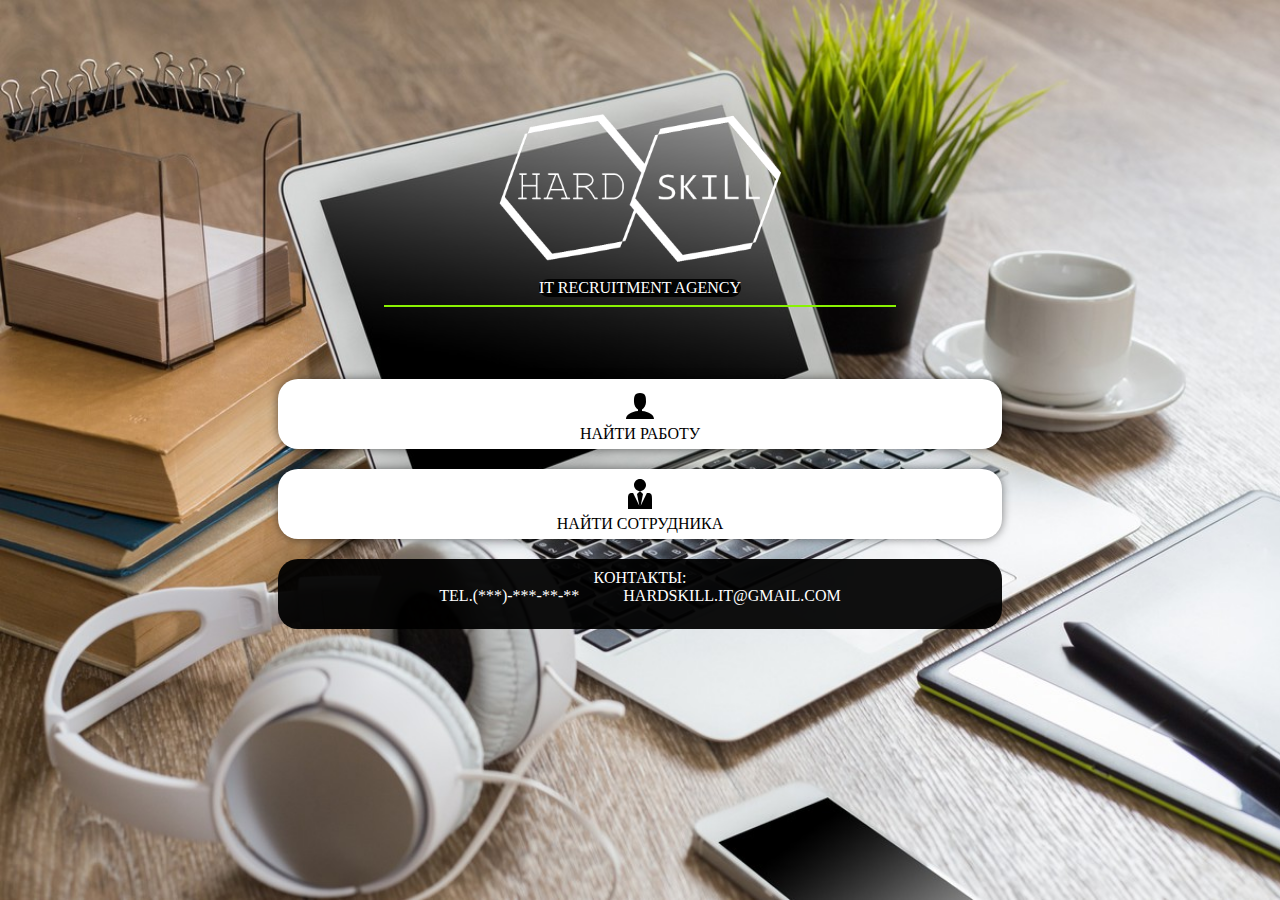
<file: Index.html>
<!DOCTYPE html>
<html lang="en">
<head>
  <meta charset="UTF-8">
  <meta name="viewport" content="width=device-width, initial-scale=1.0">
  <meta http-equiv="X-UA-Compatible" content="ie=edge">
  <title>HARD SKILL</title>
  <link rel="stylesheet" href="CSS/hardSkillStyle.css">
  <link rel="stylesheet" href="CSS/animate.css">
</head>
<body>
  <header id="header">

    <img src="IMG/logo white.png" alt="HARD SKILL" id="logo" width="350px" class="animated bounceInDown"><br>

    <div id="card" class="animated bounceInDown">
      IT RECRUITMENT AGENCY
    </div>
    <hr>
<br>
<br>
<br>
<div id="container">
  <div id="findWork" class="buttonBlock" onclick="showFormCandidate()"><img src="IMG/user.svg"><br>НАЙТИ РАБОТУ</div>
  <div id="findCandidate" class="buttonBlock" onclick="showFormClient()"><img src="IMG/user-tie.svg"><br>НАЙТИ СОТРУДНИКА</div>
</div>
<div id="contacts">
<span>КОНТАКТЫ:</span><br>
<span>TEL.(***)-***-**-**</span>
<span><e-mail class="a"> HARDSKILL.IT@GMAIL.COM</e-mail></span>
</div>
  </header>
  <!-- <main>
     <div class="animateCard"><div class="innerText "id="a"><br><h3>Персональный подход</h3></div>
        <div id="text">
       Мы понимаем, что у каждой компании свои правила сотрудничества
       с внешними агенствами. Мы готовы подстроиться под ваши утвержденные
       правила по юридической и финансовой схеме работы.</div>
     </div>
     <div class="animateCard"><div class="innerText "id="b"><br><h3>Долгосрочные отношения</h3></div>
        <div id="text">
       Наша цель стать долгосрочным партнером. Вы можете быть уверены,
       что мы всегда открыты к диалогу и помогаем со сложными вакансиями.</div>
     </div>
     <div class="animateCard"><div class="innerText "id="c"><br><h3>Удобная оплата</h3></div>
        <div id="text">Оплата услуг совершается по факту достижения результата и
       оговаривается индивидуально.</div>
     </div>
     <div class="animateCard"><div class="innerText "id="d"><br><h3>Гарантии</h3></div>
        <div id="text">Мы гарантируем бесплатную замену кандидата в течении 3 месяцев.</div>
     </div>
     <div class="animateCard"><div class="innerText "id="e"><br><h3>Честность</h3></div>
       <div id="text">Не переманиваем сотрудников своих Клиентов.</div>
     </div>
  </main> -->

<script src="JS/logik.js" charset="utf-8"></script>
</body>
</html>
</file>
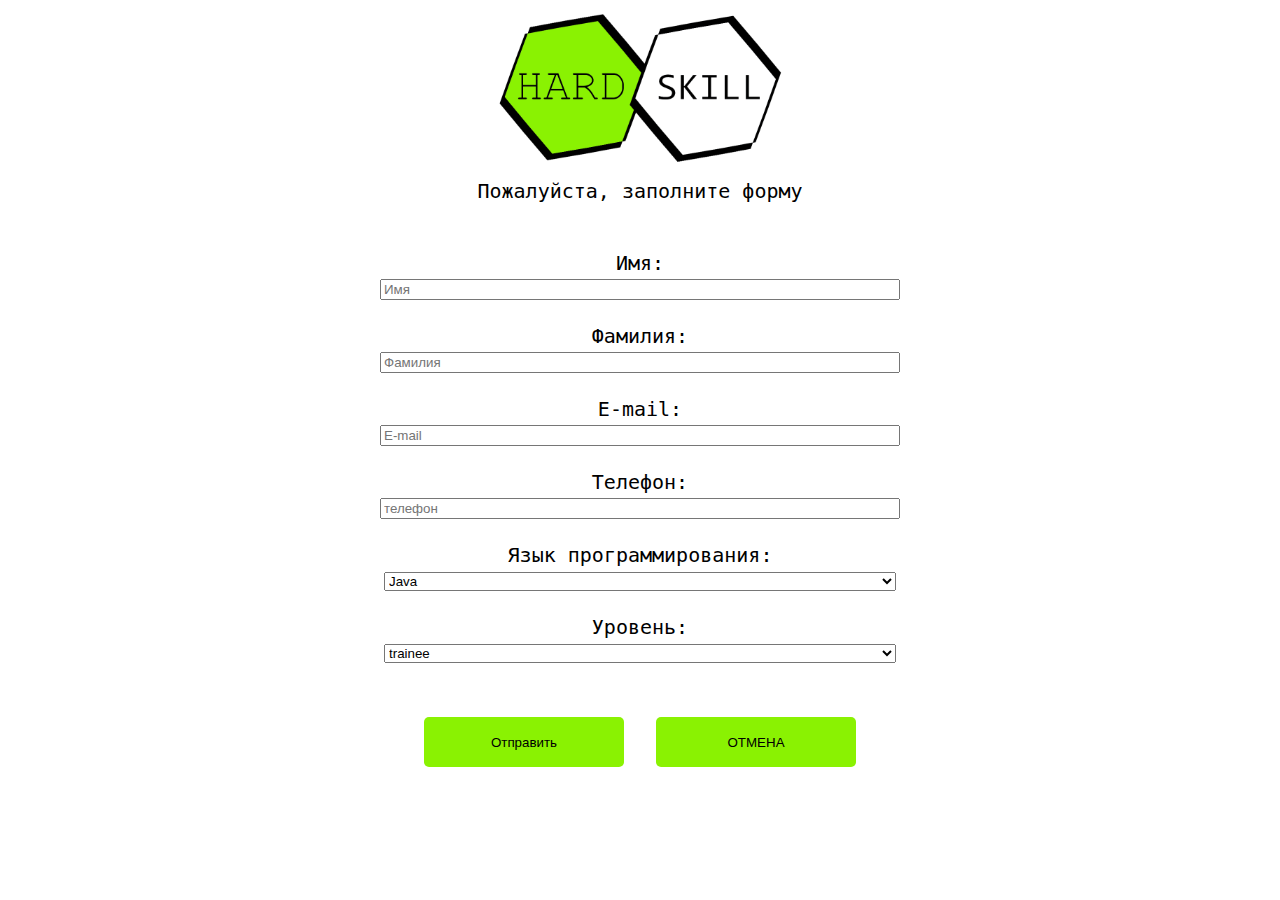
<file: FormCandidate.html>
<!DOCTYPE html>
<html lang="en">
<head>
  <meta charset="UTF-8">
  <meta name="viewport" content="width=device-width, initial-scale=1.0">
  <meta http-equiv="X-UA-Compatible" content="ie=edge">
  <link rel="stylesheet" href="CSS/hardSkillStyle.css">
  <link rel="stylesheet" href="CSS/animate.css">
  <title>HARD SKILL</title>
</head>
<body>

<img src="IMG/logo black.png" alt="HARD SKILL"  width="350px"><br>
  <form action='send.php' method='post' id='sendForm'>
    Пожалуйста, заполните форму <br><br><br>
    Имя: <br>
    <input type='text' name='first_name' required pattern="^[а-яА-Я]+$" placeholder='Имя' class="animated bounceIn"><br><br>
    Фамилия: <br>
    <input type='text' name='last_name' required pattern="^[а-яА-Я]+$" placeholder='Фамилия' class="animated bounceIn"><br><br>
    E-mail: <br>
    <input type='text' name='email'required placeholder='E-mail' class="animated bounceIn"><br><br>
    Телефон: <br>
    <input type='text' name='phone' required pattern="^[ 0-9]+$" placeholder='телефон' class="animated bounceIn"><br><br>
    Язык программирования: <br>
    <select name='lang' class="animated bounceIn">
      <option>Java</option>
      <option>JavaScript</option>
      <option>C#</option>
      <option> Kotlin</option>
      <option>Rust</option>
      <option>Python</option>
      <option>C++</option>
      <option>PHP</option>
      <option>Go</option>
      <option> Swift</option>
    </select><br><br>
    Уровень: <br>
    <select name='level' class="animated bounceIn">
      <option>trainee</option>
      <option>junior</option>
      <option>middle</option>
      <option>senior</option>
    </select><br><br><p>
    <input id ='sendButton' type='submit' name='submit' value='Отправить'>
    <button id='dissalowButton' onclick='exitForm()'>ОТМЕНА</button>
  </form>

<script src="JS/logik.js" charset="utf-8"></script>
</body>
</html>
</file>
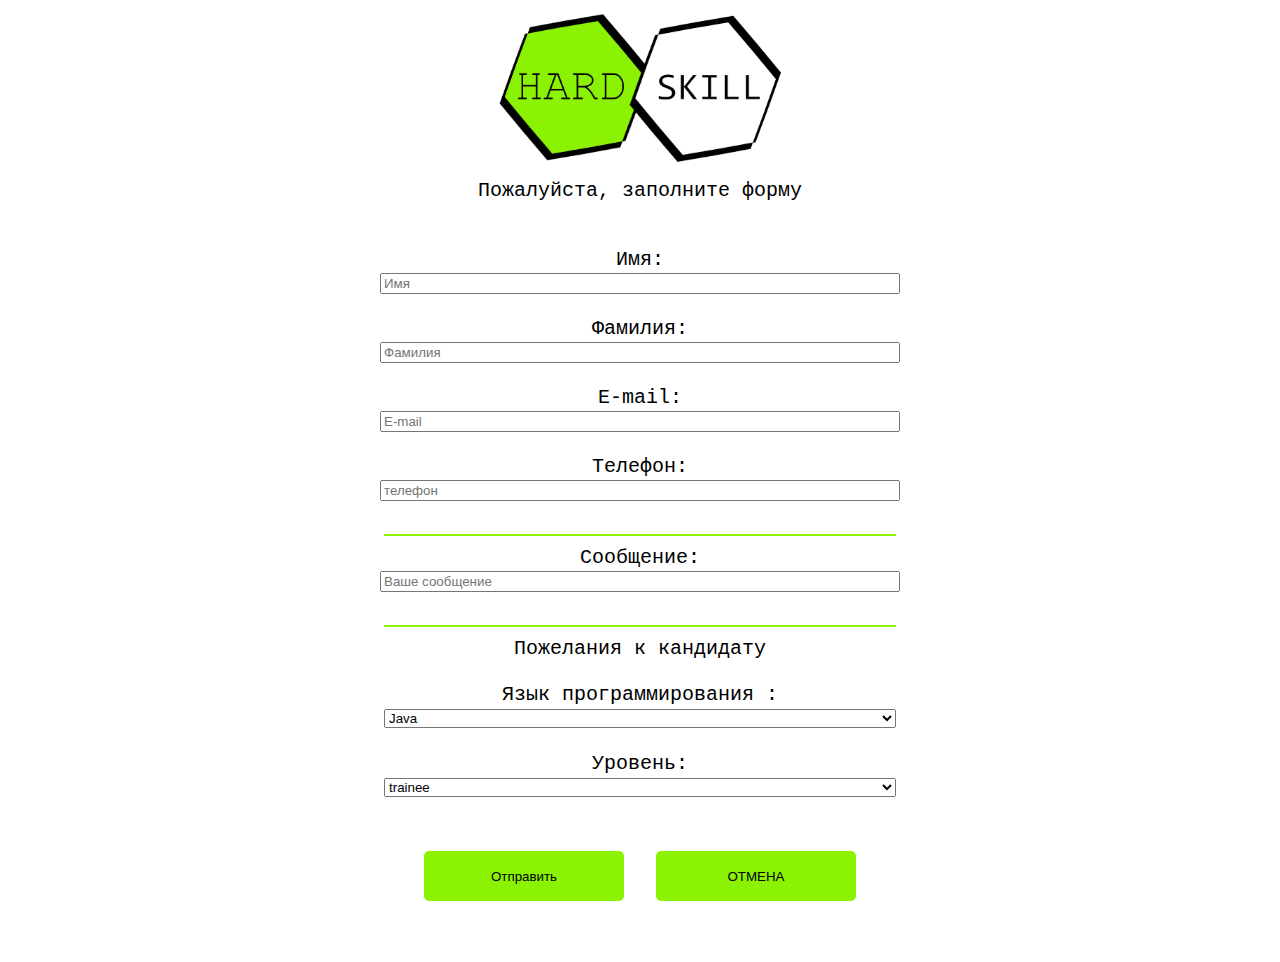
<file: FormClient.html>
<!DOCTYPE html>
<html lang="en">
<head>
  <meta charset="UTF-8">
  <meta name="viewport" content="width=device-width, initial-scale=1.0">
  <meta http-equiv="X-UA-Compatible" content="ie=edge">
  <link rel="stylesheet" href="CSS/hardSkillStyle.css">
  <link rel="stylesheet" href="CSS/animate.css">
  <title>HARD SKILL</title>
</head>
<body>
<img src="IMG/logo black.png" alt="HARD SKILL"  width="350px"><br>
  <form action='send.php' method='post' id='sendForm'>
    Пожалуйста, заполните форму <br><br><br>
    Имя: <br>
    <input type='text' name='first_name' required pattern="^[а-яА-Я]+$" placeholder='Имя'class="animated bounceIn"><br><br>
    Фамилия: <br>
    <input type='text' name='last_name' required pattern="^[а-яА-Я]+$" placeholder='Фамилия' class="animated bounceIn"><br><br>
    E-mail: <br>
    <input type='text' name='email'required placeholder='E-mail' class="animated bounceIn"><br><br>
    Телефон: <br>
    <input type='digit' name='phone' required pattern="^[ 0-9]+$" placeholder='телефон' class="animated bounceIn"><br><br>
    <hr>
    Сообщение:<br>
    <input type='text' name='message' required pattern="^[а-яА-Я]+$" placeholder='Ваше сообщение' class="animated bounceIn"><br><br>
    <hr>
    Пожелания к кандидату<br><br>
    Язык программирования : <br>
    <select name='lang'class="animated bounceIn">
      <option>Java</option>
      <option>JavaScript</option>
      <option>C#</option>
      <option> Kotlin</option>
      <option>Rust</option>
      <option>Python</option>
      <option>C++</option>
      <option>PHP</option>
      <option>Go</option>
      <option> Swift</option>
    </select><br><br>
    Уровень: <br>
    <select name='level'class="animated bounceIn">
      <option>trainee</option>
      <option>junior</option>
      <option>middle</option>
      <option>senior</option>
    </select><br><br><p>
    <input id ='sendButton' type='submit' name='submit' value='Отправить'>
    <button id='dissalowButton' onclick='exitForm()'>ОТМЕНА</button>
  </form>
<script src="JS/logik.js" charset="utf-8"></script>
</body>
</html>
</file>
<file: CSS/hardSkillStyle.css>
html, body {
        height: 100%;
        margin: 0;
        padding: 0;
        text-align: center;
        --main-bg-color:#8af202;
}

header{
  background: url(../IMG/fon1.jpg);
  background-size: cover;
  width: 100%;
  height: 100%;
  min-height: 600px;
  text-align: center;
}

#logo{
margin-top: 100px;
}

#card{
  display: inline-block;
  text-align:center;
  color:white;
  border-radius: 10px;
  background-image: url(../IMG/cover.png);
}

hr{
background-color: var(--main-bg-color);
border: none;
width: 80%;
height: 2px;
}

#container{
  width: 100%;
  text-align: center;
  margin: 0;
  padding: 0;

}

.buttonBlock{
  display: inline-block;
  background-color:white;
  color: black;
  padding: 10px;
  margin: 10px;
  height: 50px;
  width: 55%;
  /* border: 2px solid black; */
  border-radius: 20px;
  box-shadow: 0 0 10px rgba(0,0,0,0.5);
  transition: 0.5s;
}

.buttonBlock:hover{
  background:url();
  background-color:var(--main-bg-color);
  color: white;
}



.innerText{
  width: 600px;
  height: 430px;
  color:white;
  font-size: 20pt;
  text-align: center;
  transition: 1s ;
}

h3{

  /* background-color:var(--main-bg-color); */
  margin-top: 300px;
}

#text{
  display: inline-block;
  width: 600px;
  text-align:center;
  margin: 10px;
  color: #5b656d;
  font-size: 17pt;
  font-family: monospace;
}



#sendForm{
  width: 100%;
  background-color: white;
  display: inline-block;
  text-align: center;
  color: black;
  font-size: 15pt;
  font-family: monospace;
  z-index: 999;
  margin: 0px;
  padding: 0px;
}

input{
  width: 80%;
}

#sendButton{
  width: 200px;
  height: 50px;
  background-color: var(--main-bg-color);
  border: none;
  border-radius: 5px;
  margin: 10px;
}

#dissalowButton{
  width: 200px;
  height: 50px;
  background-color: var(--main-bg-color);
  border: none;
  border-radius: 5px;
  margin: 10px;
}

select{
  width: 80%;
}

span{

  margin-left: 20px;
  margin-right: 20px;
  color: white;
  font-family: inherit;
  
}

#contacts{
  display: inline-block;
  padding: 10px;
  margin: 10px;
  height: 50px;
  width: 55%;
  border-radius: 20px;
  background-image: url(../IMG/cover.png);
}


@media (min-width: 700px) {
 #buttonBlock{ width: 30%;}
 input{width: 40%;}
 select{width: 40%;}
 hr{width: 40%;}
}

@media (max-width: 700px){
  .animateCard{ width: 270px;}
  .innerText{ width: 270px;}
  #text{ width: 250px;}

}

@media (max-height: 600px){
  #logo{margin-top: 5px;}
}
</file>
